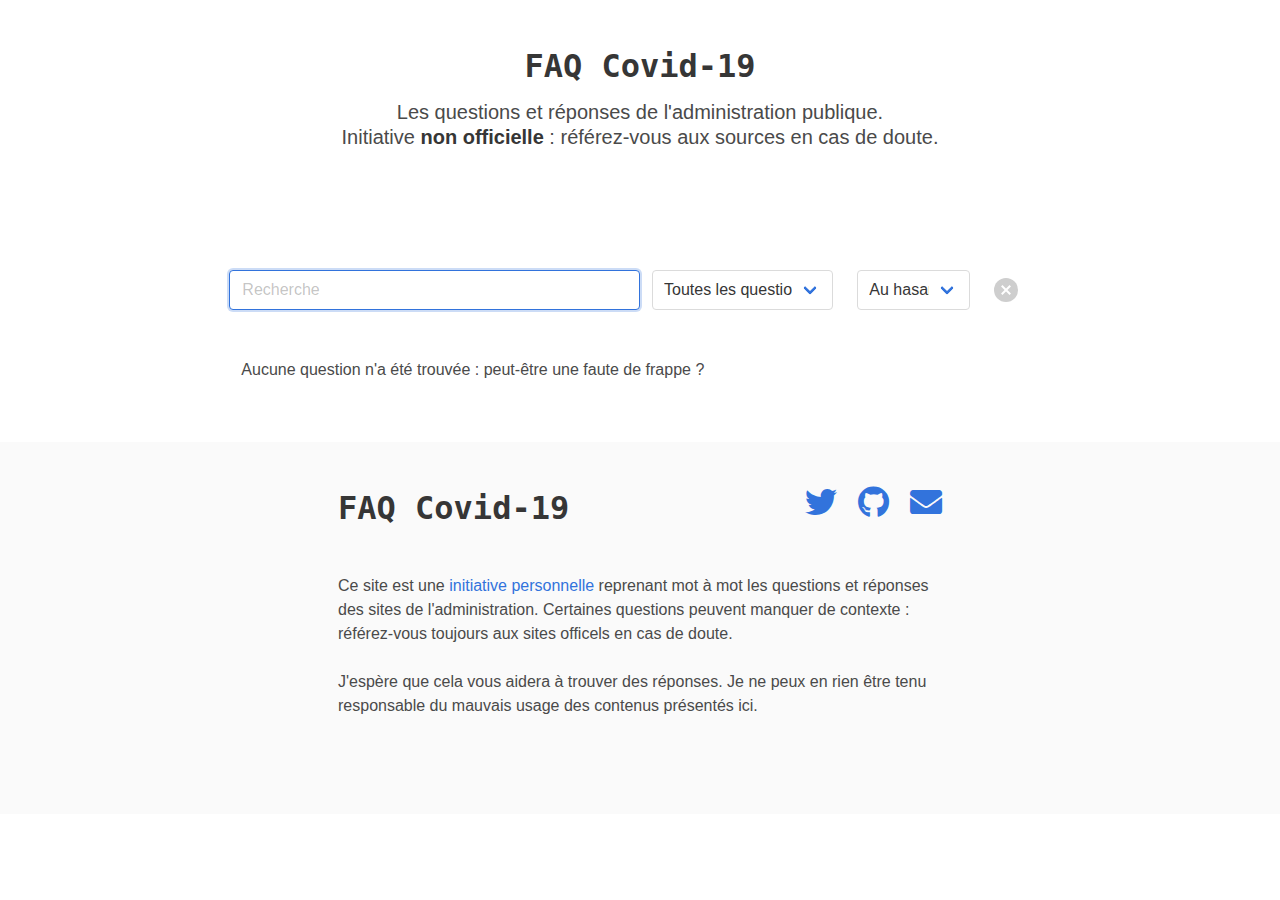
<file: docs/index.html>
<!DOCTYPE html>
<html lang="fr"><head><title>FAQ Covid-19 - Questions et réponses de l'administration publique</title><meta charset="utf-8"><meta content="Covid-19 coronavirus questions réponses administration publique" name="keywords"><meta content="FAQ Covid-19 - Questions et réponses de l&apos;administration publique" name="description"><meta content="width=device-width, initial-scale=1, shrink-to-fit=yes" name="viewport"><link href="/" rel="canonical"><meta content="fr_FR" property="og:locale"><meta content="meta" property="og:type"><meta content="FAQ Covid-19 - Questions et réponses de l&apos;administration publique" property="og:title"><meta content="/" property="og:url"><meta content="FAQ Covid-19 - Questions et réponses de l&apos;administration publique" property="og:site_name"><meta content="summary_large_image" name="twitter:card"><meta content="FAQ Covid-19 - Questions et réponses de l&apos;administration publique" name="twitter:title"><meta content="" name="twitter:site"><meta content="" name="twitter:creator"><link href="https://cdnjs.cloudflare.com/ajax/libs/font-awesome/5.11.2/css/all.min.css" rel="stylesheet" type="text/css"><link href="css/style.css" rel="stylesheet" type="text/css"><script src="js/covid19faq.js"></script></head><body><section class="hero"><div class="hero-body"><div class="container"><h1 class="title has-text-centered is-family-monospace"><a class="has-text-dark" href="/" title="Retour à la page d&apos;accueil">FAQ Covid-19</a></h1><h2 class="subtitle column is-8 is-offset-2 has-text-centered">Les questions et réponses de l'administration publique.<br/>Initiative <strong>non officielle</strong> : référez-vous aux sources en cas de doute.</h2></div></div></section><section class="section"><div class="column is-8 is-offset-2"><div id="app"></div></div></section><script async>covid19faq.core.init();</script><script>(function(f, a, t, h, o, m){
a[h]=a[h]||function(){
(a[h].q=a[h].q||[]).push(arguments)
};
o=f.createElement('script'),
m=f.getElementsByTagName('script')[0];
o.async=1; o.src=t; o.id='fathom-script';
m.parentNode.insertBefore(o,m)
})(document, window, '//stats.bzg.fr/tracker.js', 'fathom');
fathom('set', 'siteId', 'TRHXR');
fathom('trackPageview');</script><footer class="footer"><div class="columns"><div class="column is-6 is-offset-3"><div class="tile is-ancestor has-text-centered"><div class="tile is-parent"><h1 class="title is-family-monospace"><a class="has-text-dark" href="/" title="Retour à la page d&apos;accueil">FAQ Covid-19</a></h1></div><div class="tile is-parent is-1"><a href="https://twitter.com/bzg2" title="Me suivre sur Twitter"><span class="icon"><i class="fab fa-2x fa-twitter"></i></span></a></div><div class="tile is-parent is-1"><a href="https://github.com/bzg/covid19-faq" title="Voir le code source de ce site"><span class="icon"><i class="fab fa-2x fa-github"></i></span></a></div><div class="tile is-parent is-1"><a href="mailto:bzg@bzg.fr" title="M&apos;envoyer un mail (bzg@bzg.fr)"><span class="icon"><i class="fas fa-2x fa-envelope"></i></span></a></div></div><br><p>Ce site est une <a target="new" href="https://bzg.fr">initiative personnelle</a> reprenant mot à mot les questions et réponses des sites de l'administration.  Certaines questions peuvent manquer de contexte : référez-vous toujours aux sites officels en cas de doute.</p><br><p>J'espère que cela vous aidera à trouver des réponses.  Je ne peux en rien être tenu responsable du mauvais usage des contenus présentés ici.</p></div></div></footer></body></html>
</file>
